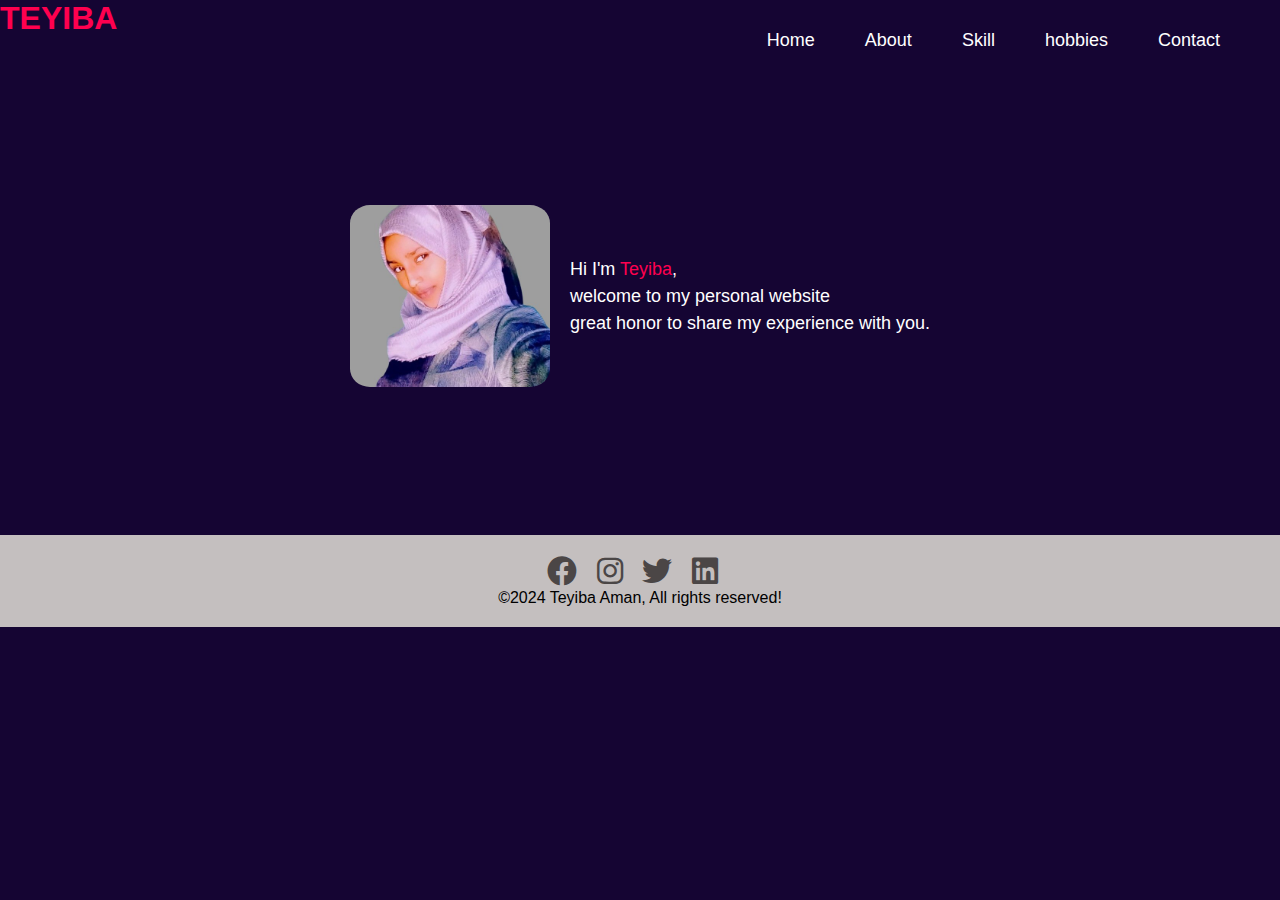
<file: index.html>
<!DOCTYPE html>
<html lang="en">
<head>
    <meta charset="UTF-8">
    <meta name="viewport" content="width=device-width, initial-scale=1.0">
    <link rel="stylesheet" href="https://cdnjs.cloudflare.com/ajax/libs/font-awesome/6.0.0-beta3/css/all.min.css">
    <title>yasrib</title>
    <link rel="stylesheet" href="home.css">
</head>
<body>
   <div id="header">
    <h1 style="color:#ff004f;">TEYIBA</h1>
    <div class="container">
         <nav>
            <div class="hamburger" onclick="toggleMenu()">
                <i class="fas fa-bars"></i>
            </div>
            <ul>
                   <li><a href="home.html">Home</a></li>
                    <li><a href="about.html">About</a></li>
                    <li><a href="Skill.html">Skill</a></li>
                    <li><a href="hobbies.html">hobbies</a></li>
                    <li><a href="contact.html">Contact</a></li>
             </ul>
         </nav>
         </div>
         <div class="header-text">
            <img src="images/photo1.jpg" alt="">
            <p>Hi I'm <span>Teyiba</span>, <br>welcome to my personal website <br> great honor to share my experience with you. </p>
         </div>
     </div>
<footer>
    <div class="social-icons">
        <a href="https://www.facebook.com/yasriba.amaan.3"><i class="fa-brands fa-facebook"></i></a>
        <a href="https://www.instagram.com/qu_eens668"><i class="fab fa-instagram"></i></a></a>
        <a href="https://x.com/yasrib_04"><i class="fa-brands fa-twitter"></i></a>
        <a href="https://www.linkedin.com/in/teyiba-aman/"><i class="fa-brands fa-linkedin"></i></a>
    </div>
    <p>©2024 Teyiba Aman, All rights reserved!</p>
</footer>
<script src="script.js"></script>
   
</body>
</html>
</file>
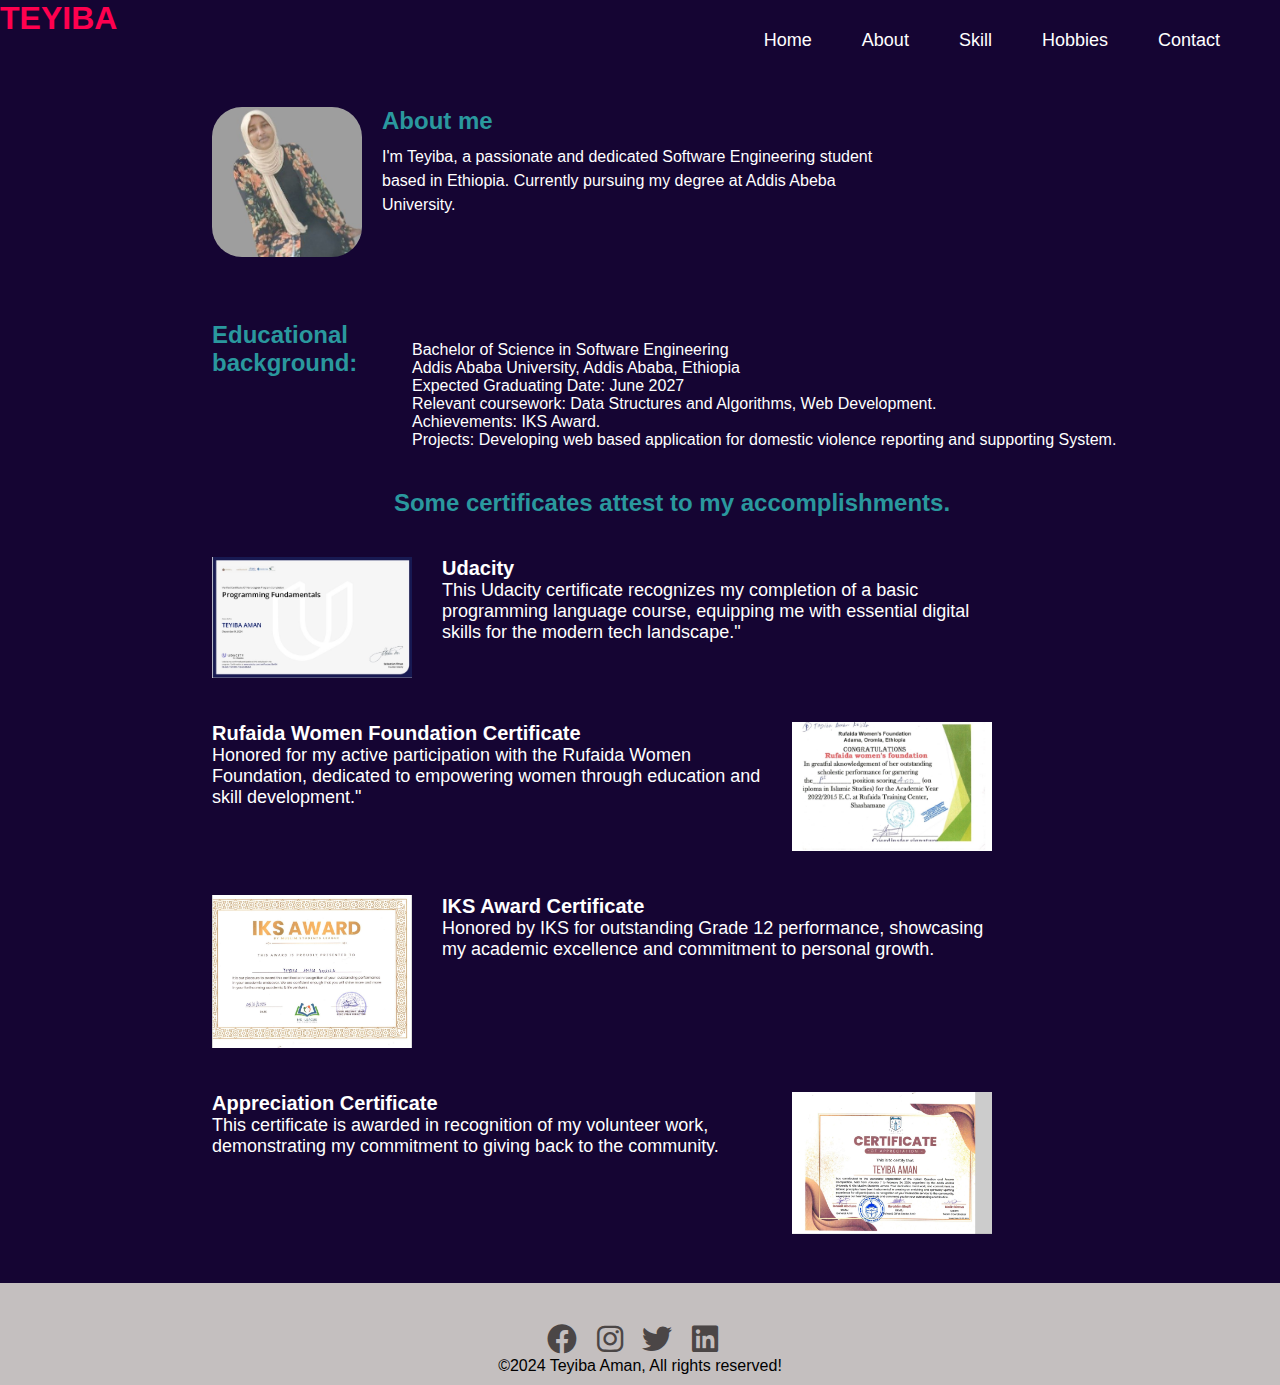
<file: about.html>
<!DOCTYPE html>
<html lang="en">
<head>
    <meta charset="UTF-8">
    <meta name="viewport" content="width=device-width, initial-scale=1.0">
    <link rel="stylesheet" href="https://cdnjs.cloudflare.com/ajax/libs/font-awesome/6.0.0-beta3/css/all.min.css">
    <title>yasrib</title>
    <link rel="stylesheet" href="about.css">
</head>
<body>
    <section>
    <div id="header">
        <h1 style="color:#ff004f;">TEYIBA</h1>
         <div class="container">
            <nav>
                <div class="hamburger" onclick="toggleMenu()">
                    <i class="fas fa-bars"></i>
                </div>
                <ul>
                    <li><a href="index.html">Home</a></li>
                    <li><a href="about.html">About</a></li>
                    <li><a href="Skill.html">Skill</a></li>
                    <li><a href="hobbies.html">Hobbies</a></li>
                    <li><a href="contact.html">Contact</a></li>
                </ul>
            </nav>
         </div>
     </div>
    </section>
    <article class="intro">
        <div class="about-me">
            <div class="photo">
            <img src="images/photo2.jpg" alt="">
            </div>
            <div class="description">
                <h2>About me</h2>
                <p>I'm Teyiba, a passionate and dedicated Software Engineering student based in Ethiopia. Currently pursuing my degree at Addis Abeba University.</p>
            </div>
        </div>
    </article>
         <article class="intro">
            <div class="education">
                <div class="title">Educational background:</div>
                <div class="content">
                    <p>Bachelor of Science in Software Engineering</p>
                    <p>Addis Ababa University, Addis Ababa, Ethiopia</p>
                    <p>Expected Graduating Date: June 2027</p>
                    <p>Relevant coursework: Data Structures and Algorithms, Web Development.</p>
                    <p>Achievements: IKS Award.</p>
                    <p>Projects: Developing web based application for domestic violence reporting and supporting System.</p>       
                </div>
            </div>
        </article>
        
    <section class="certificate">
        <div class="H2">
        <h2>Some certificates attest to my accomplishments.</h2></div>
         <div class="cert1">
            <div class="image1"><img src="images/comp.jpg" alt=""></div>
            <div class="cert1-description">
            <h5> Udacity</h5>
            <p>This Udacity certificate recognizes my completion of a basic programming language course, equipping me with essential digital skills for the modern tech landscape."</p>
            </div>
        </div >
            <div class="cert2">
                <div class="cert2-description">
                    <h5> Rufaida Women Foundation Certificate</h5>
                    <p>Honored for my active participation with the Rufaida Women Foundation, dedicated to empowering women through education and skill development."</p>
                </div>
                <div class="image2"><img src="images/rufaida.jpg" alt=""></div>
            </div>
            <div class="cert3">
                <div class="image3"><img src="images/iks.jpg" alt=""></div>
                <div class="">
                    <h5> IKS Award Certificate</h5>
                    <p class="image-description">Honored by IKS for outstanding Grade 12 performance, showcasing my academic excellence and commitment to personal growth.</p>
                </div>
            </div>
            <div class="cert4">
                <div>
                    <h5>Appreciation Certificate </h5>
                    <p class="image-description">This certificate is awarded in recognition of my volunteer work, demonstrating my commitment to giving back to the community.</p>
                </div>
                <div><img src="images/appreciation.jpg" alt=""></div>
             </div> 
    </section>
    <footer>
        <div class="social-icons">
            <a href="https://www.facebook.com/yasriba.amaan.3"><i class="fa-brands fa-facebook"></i></a>
            <a href="https://www.instagram.com/qu_eens668"><i class="fab fa-instagram"></i></a></a>
            <a href="https://x.com/yasrib_04"><i class="fa-brands fa-twitter"></i></a>
            <a href="https://www.linkedin.com/in/teyiba-aman/"><i class="fa-brands fa-linkedin"></i></a>
        </div>
        <p>©2024 Teyiba Aman, All rights reserved!</p> 
    </footer>
    <script src="script.js"></script>
</body>
</html>
</file>
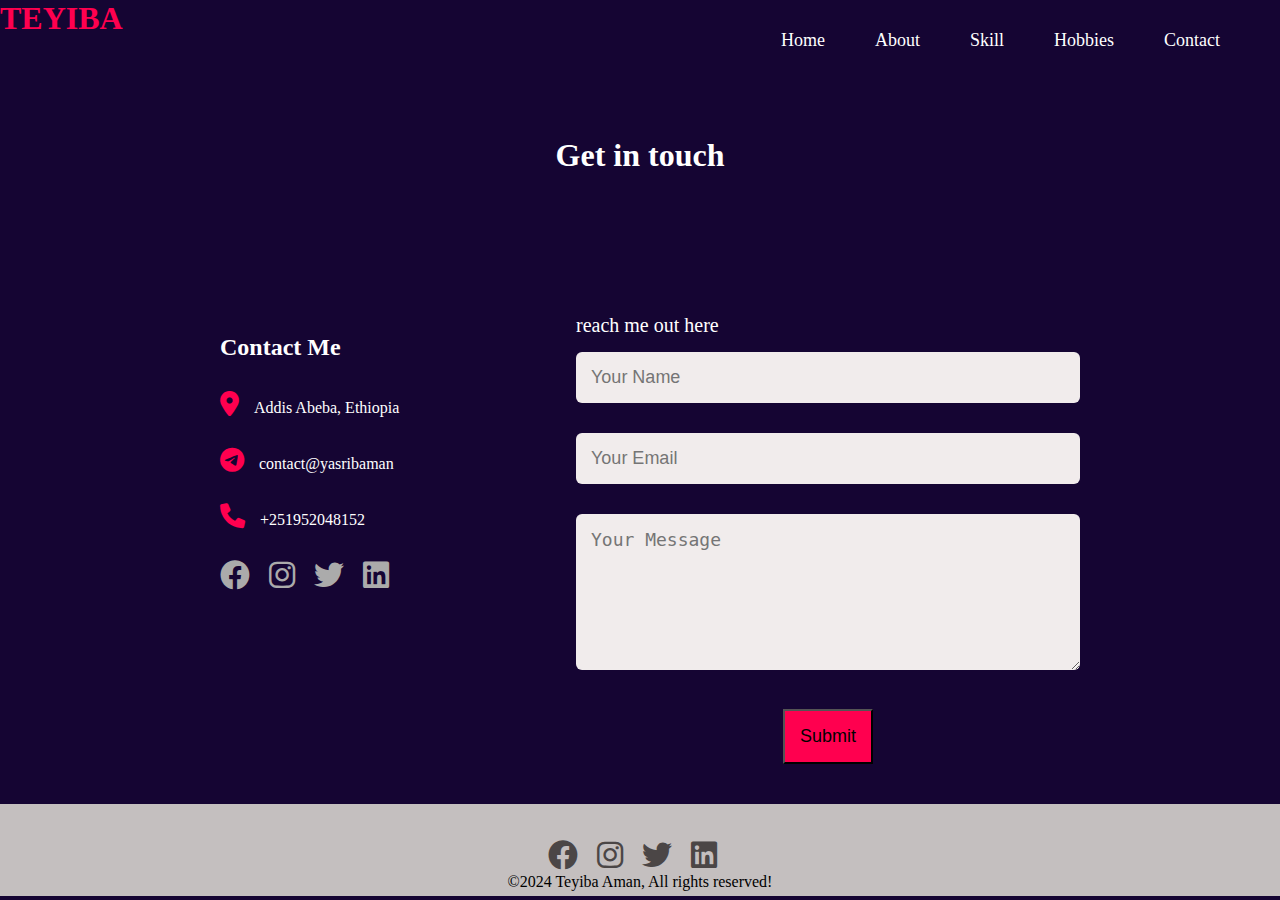
<file: contact.html>
<!DOCTYPE html>
<html lang="en">
<head>
    <meta charset="UTF-8">
    <meta name="viewport" content="width=device-width, initial-scale=1.0">
    <link rel="stylesheet" href="contact.css">
    <title>Contact</title>
    <link rel="stylesheet" href="https://cdnjs.cloudflare.com/ajax/libs/font-awesome/6.0.0-beta3/css/all.min.css">
    <script src="script.js"></script>
</head>

<body>

<div id="header">
    <h1 style="color: #ff004f;">TEYIBA</h1
    <div class="container">
         <nav>
            <div class="hamburger" onclick="toggleMenu()">
                <i class="fas fa-bars"></i>
            </div>
            <ul>
                <li><a href="index.html">Home</a></li>
                <li><a href="about.html">About</a></li>
                <li><a href="Skill.html">Skill</a></li>
                <li><a href="hobbies.html">Hobbies</a></li>
                <li><a href="contact.html">Contact</a></li>
            </ul>
         </nav>
    </div>
</div>

<section>
    <div class="container2">
        <h1>Get in touch</h1>
        <div class="row">
            <div class="contact-left">
                <h2 class="sub-title">Contact Me</h2>
                <p><i class="fas fa-map-marker-alt"></i>Addis Abeba, Ethiopia</p>
                <p><i class="fab fa-telegram-plane"></i>contact@yasribaman</p>
                <p><i class="fas fa-phone"></i>+251952048152</p>
                <div class="social-icons">
                    <a href="https://www.facebook.com/yasriba.amaan.3"><i class="fa-brands fa-facebook"></i></a>
                    <a href="https://www.instagram.com/qu_eens668"><i class="fab fa-instagram"></i></a></a>
                    <a href="https://x.com/yasrib_04"><i class="fa-brands fa-twitter"></i></a>
                    <a href="https://www.linkedin.com/in/teyiba-aman/"><i class="fa-brands fa-linkedin"></i></a>
                </div>
            </div>
            <div class="contact-right">
                <p style="font-size:20px;">reach me out here</p>
                <form id="contactForm">
                    <input type="text" name="Name" placeholder="Your Name" required>
                    <input type="email" name="email" placeholder="Your Email" required>
                    <textarea name="Messsage" rows="6" placeholder="Your Message"></textarea>
                    <button type="submit" class="btn">Submit</button>
                </form>
            </div>
        </div>
    </div> 
</section> 
   
<footer> 
    <div class="social-icon">
        <a href="https://www.facebook.com/yasriba.amaan.3"><i class="fa-brands fa-facebook"></i></a>
        <a href="https://www.instagram.com/qu_eens668"><i class="fab fa-instagram"></i></a></a>
        <a href="https://x.com/yasrib_04"><i class="fa-brands fa-twitter"></i></a>
        <a href="https://www.linkedin.com/in/teyiba-aman/"><i class="fa-brands fa-linkedin"></i></a>
    </div>
    <p>©2024 Teyiba Aman, All rights reserved!</p> 
</footer>

<script>
    document.getElementById('contactForm').addEventListener('submit', function(event) {
        event.preventDefault();
        var name = event.target.Name.value;
        var email = event.target.email.value;
        var message = event.target.Messsage.value;
        
        if (name === '' || email === '' || message === '') {
            alert('All fields are required!');
        } else {
            alert('Your message has been recorded.Thank you for your message, ' + name + '!');
        }
    });

    var socialIcons = document.querySelectorAll('.social-icons a');
    socialIcons.forEach(function(icon) {
        icon.addEventListener('click', function() {
            alert('You clicked on ' + this.querySelector('i').classList[1]);
        });
    });
</script>

</body>
</html>
</file>
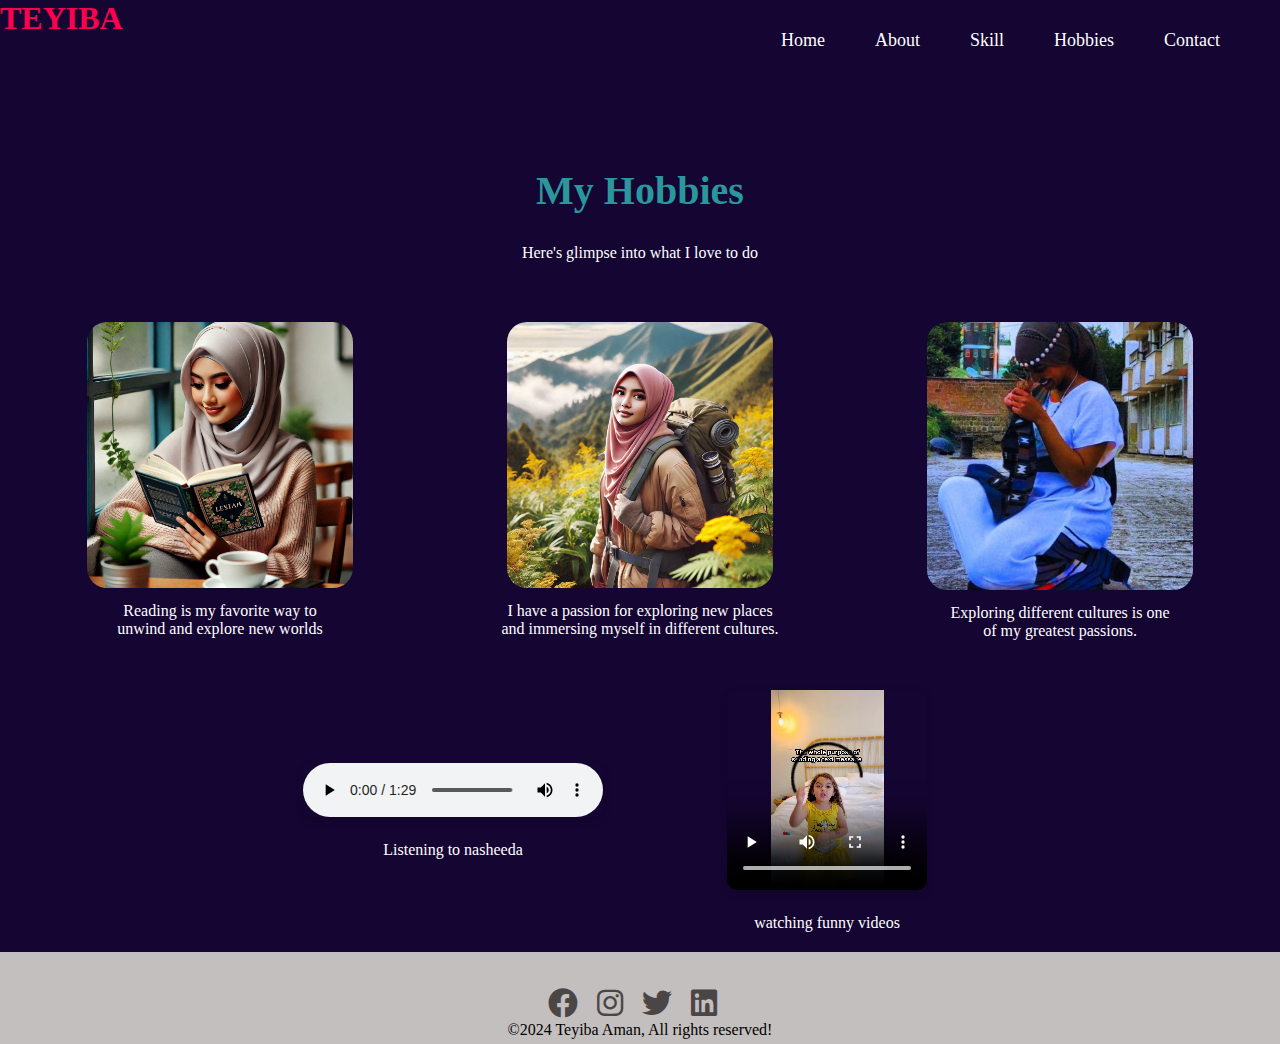
<file: hobbies.html>
<!DOCTYPE html>
<html lang="en">
<head>
    <meta charset="UTF-8">
    <meta name="viewport" content="width=device-width, initial-scale=1.0">
    <link rel="stylesheet" href="https://cdnjs.cloudflare.com/ajax/libs/font-awesome/6.0.0-beta3/css/all.min.css">
    <title>yasrib</title>
    <link rel="stylesheet" href="Hobbies.css">

</head>
<body>
    <div id="header">
        <h1 style="color: #ff004f;">TEYIBA</h1>
    
        <div class="container">
             <nav>
                <div class="hamburger" onclick="toggleMenu()">
                    <i class="fas fa-bars"></i>
                </div>
                <ul>
                    <li><a href="home.html">Home</a></li>
                    <li><a href="about.html">About</a></li>
                    <li><a href="Skill.html">Skill</a></li>
                    <li><a href="hobbies.html">Hobbies</a></li>
                    <li><a href="contact.html">Contact</a></li>
                </ul>
             </nav>
        </div>
     </div>
    <article>
        <div class="hero">
            <h1>My Hobbies</h1>
            <p>Here's glimpse into what I love to do </p>

        </div>
        <div class="image-container">
            <div class="image-item1">
               <img src="images/readingbook.jpg" alt="">
                <p class="image-description">Reading is my favorite way to <br> unwind and  explore new worlds</p>
            </div>
            <div class="image-item2">
                <img src="images/travel.jpg" alt="">
                <p class="image-description">I have a passion for exploring new places <br> and immersing myself in different cultures.</p>
            </div>
            <div class="image-item3">
                <img src="images/culture1.jpg" alt="">
                <p class="image-description">Exploring different cultures is one <br> of my greatest passions.</p>
            </div>
            
        </div>
        <div class="vidau">
            <div>
                <audio controls>
                    <source src="audios/nasheed.m4a" type="audio/mpeg">
                  </audio>
                  <p>Listening to nasheeda</p>    
            </div>
            <div>
            <video  controls>
                <source src="videos/video1.mp4" type="video/mp4">
            </video>
            <p>watching funny videos</p>
        </div>
        </div>
    </article>

    <footer>
        <div class="social-icons">
            <a href="https://www.facebook.com/yasriba.amaan.3"><i class="fa-brands fa-facebook"></i></a>
            <a href="https://www.instagram.com/qu_eens668"><i class="fab fa-instagram"></i></a></a>
            <a href="https://x.com/yasrib_04"><i class="fa-brands fa-twitter"></i></a>
            <a href="https://www.linkedin.com/in/teyiba-aman/"><i class="fa-brands fa-linkedin"></i></a>
        </div>
        <p>©2024 Teyiba Aman, All rights reserved!</p> 
    </footer>
    <script src="script.js"></script>
</body>
</html>
</file>
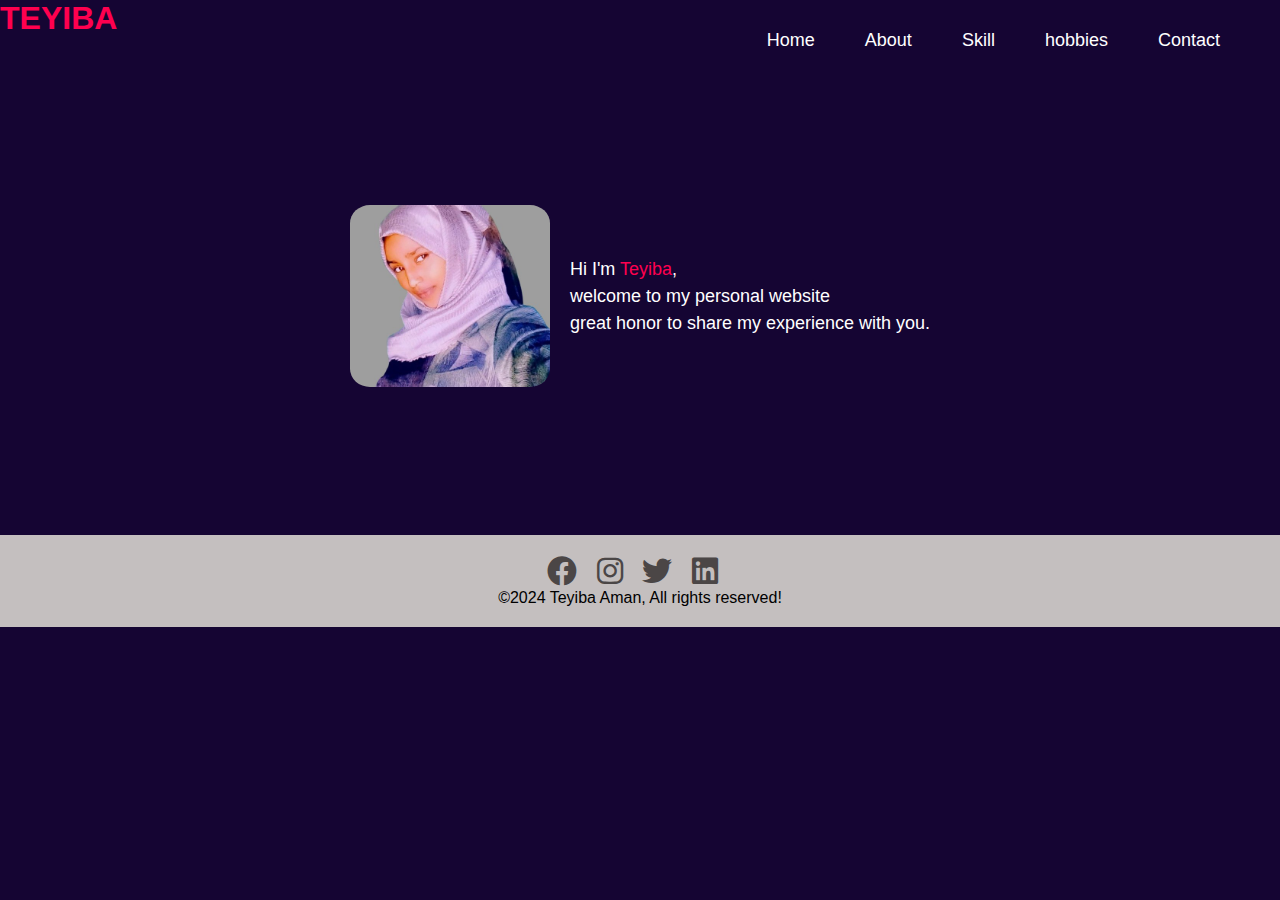
<file: home.html>
<!DOCTYPE html>
<html lang="en">
<head>
    <meta charset="UTF-8">
    <meta name="viewport" content="width=device-width, initial-scale=1.0">
    <link rel="stylesheet" href="https://cdnjs.cloudflare.com/ajax/libs/font-awesome/6.0.0-beta3/css/all.min.css">
    <title>yasrib</title>
    <link rel="stylesheet" href="home.css">
</head>
<body>
   <div id="header">
    <h1 style="color:#ff004f;">TEYIBA</h1>
    <div class="container">
         <nav>
            <div class="hamburger" onclick="toggleMenu()">
                <i class="fas fa-bars"></i>
            </div>
            <ul>
                   <li><a href="home.html">Home</a></li>
                    <li><a href="about.html">About</a></li>
                    <li><a href="Skill.html">Skill</a></li>
                    <li><a href="hobbies.html">hobbies</a></li>
                    <li><a href="contact.html">Contact</a></li>
             </ul>
         </nav>
         </div>
         <div class="header-text">
            <img src="images/photo1.jpg" alt="">
            <p>Hi I'm <span>Teyiba</span>, <br>welcome to my personal website <br> great honor to share my experience with you. </p>
         </div>
     </div>
<footer>
    <div class="social-icons">
        <a href="https://www.facebook.com/yasriba.amaan.3"><i class="fa-brands fa-facebook"></i></a>
        <a href="https://www.instagram.com/qu_eens668"><i class="fab fa-instagram"></i></a></a>
        <a href="https://x.com/yasrib_04"><i class="fa-brands fa-twitter"></i></a>
        <a href="https://www.linkedin.com/in/teyiba-aman/"><i class="fa-brands fa-linkedin"></i></a>
    </div>
    <p>©2024 Teyiba Aman, All rights reserved!</p>
</footer>
<script src="script.js"></script>
   
</body>
</html>
</file>
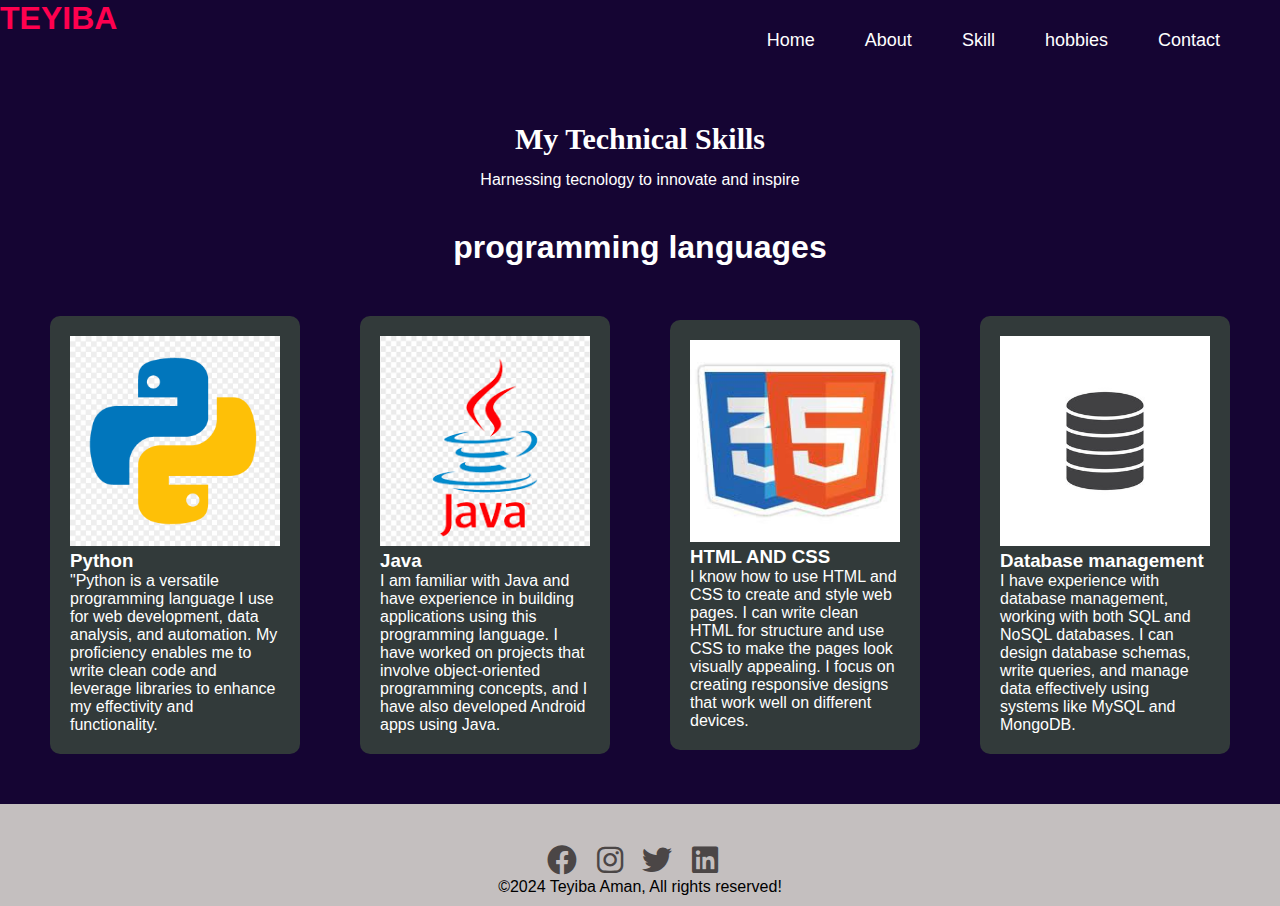
<file: Skill.html>
<!DOCTYPE html>
<html lang="en">
<head>
    <meta charset="UTF-8">
    <meta name="viewport" content="width=device-width, initial-scale=1.0">
    <link rel="stylesheet" href="https://cdnjs.cloudflare.com/ajax/libs/font-awesome/6.0.0-beta3/css/all.min.css">
    <title>yasrib</title>
    <link rel="stylesheet" href="Skill.css">
</head>
<body>
    <div id="header"> </div>
    <h1 style="color:#ff004f;">TEYIBA</h1>
     <div class="container">
          <nav>
            <div class="hamburger" onclick="toggleMenu()">
                <i class="fas fa-bars"></i>
            </div>
             <ul class="menu">
                    <li><a href="index.html">Home</a></li>
                     <li><a href="about.html">About</a></li>
                     <li><a href="Skill.html">Skill</a></li>
                     <li><a href="hobbies.html">hobbies</a></li>
                     <li><a href="contact.html">Contact</a></li>
              </ul>
          </nav>
          </div>
    <section>
        <div class="skill">
            <h2>My Technical Skills</h2>
            <p>Harnessing tecnology to innovate and inspire </p>
         </div>
         <div class="prog">
            <h1>programming languages</h1>
        </div>
    
    </section>
     <section class="skills-container">
            <article class="skill-item">
                <img src="images/Python-logo.png" alt="python logo">
                <h3>Python</h3>
                <p>"Python is a versatile programming language I use for web development, data analysis, and automation. My proficiency enables me to write clean code and leverage libraries to enhance my effectivity and functionality.</p>
                
            </article>
            <article class="skill-item">
                <img src="images/java-logo.png" alt="java logo">
                <h3>Java</h3>
                <p>I am familiar with Java and have experience in building applications using this programming language. I have worked on projects that involve object-oriented programming concepts, and I have also developed Android apps using Java.
                    </p>
            </article>
            <article class="skill-item">
                <img src="images/html-css-logo.png" alt="HTML-CSS logo">
                    <h3>HTML AND CSS</h3>
                    <p>I know how to use HTML and CSS to create and style web pages. I can write clean HTML for structure and use CSS to make the pages look visually appealing. I focus on creating responsive designs that work well on different devices.</p>
            </article> 
            <article  class="skill-item" >
                <img src="images/database-logo.jpg" alt="HTML-CSS logo">
                    <h3>Database management</h3>
                    <p>I have experience with database management, working with both SQL and NoSQL databases. I can design database schemas, write queries, and manage data effectively using systems like MySQL and MongoDB.
                    </p>
            </article>
    </section>
    <footer>
        <div class="social-icons">
            <a href="https://www.facebook.com/yasriba.amaan.3"><i class="fa-brands fa-facebook"></i></a>
            <a href="https://www.instagram.com/qu_eens668"><i class="fab fa-instagram"></i></a></a>
            <a href="https://x.com/yasrib_04"><i class="fa-brands fa-twitter"></i></a>
            <a href="https://www.linkedin.com/in/teyiba-aman/"><i class="fa-brands fa-linkedin"></i></a>
        </div>
        <p>©2024 Teyiba Aman, All rights reserved!</p>  
    </footer>
    <script src="script.js"></script>
</body>
</html>
</file>
<file: home.css>
/* Global styles */
* {
    margin: 0;
    padding: 0;
    font-family: 'Poppins', sans-serif;
    box-sizing: border-box;
}

body {
    background-color: #150533; 
    color: #fff;
    background-size: cover;
    background-repeat: no-repeat;
    min-height: 100vh;
}

.container {
    padding: 10px 10%;
    display: flex;
    color: white;
}

/* Navigation Styles */
nav { 
    align-items: center;
    justify-content: space-between;
    flex-wrap: wrap;
    position: absolute;
    margin: 20px;
    top: 0;
    right: 20px;
}

ul {
    display: flex;
    justify-content: space-between;
    gap: 10px;
}

nav ul li {
    display: inline-block;
    list-style: none;
    margin: 10px 20px;
}

nav ul li a {
    color: #fff;
    text-decoration: none;
    font-size: 18px;
    position: relative;
}

nav ul li a::after {
    content: '';
    width: 0;
    height: 2px;
    background: #ff004f;
    position: absolute;
    left: 0;
    bottom: -6px;
    transition: 0.5s;
}

nav ul li a:hover::after {
    width: 100%;
}

/* Hamburger menu icon */
.hamburger {
    display: none; /* Initially hide the hamburger icon */
    cursor: pointer;
    font-size: 24px;
    color: white;
}
.header-text {
    display: flex;
    align-items: center;
    justify-content: center;
    gap: 20px;
    padding: 20px;
    text-align: left;
    margin: 10%;
}

.header-text img {
    max-width: 200px;
    border-radius: 10%;
    object-fit: cover;
}

.header-text p {
    font-size: 18px;
    line-height: 1.5;
}

.header-text p span {
    color: #ff004f;
}
* Social Icons */
.social-icons {
    margin-top: 30px;
    text-align: center;
}

.social-icons a {
    text-decoration: none;
    font-size: 30px;
    margin-right: 15px;
    color: #4b4646;
    display: inline-block;
    transition: transform 0.5s;
}

.social-icons a:hover {
    color: #ff004f;
    transition: translateY(-5px);
}


/* Footer */
footer {
    text-align: center;
    background: #c4bfbf;
    padding: 20px;
}

footer p {
    color: black;
}


/* Responsive Design */
@media (max-width: 768px) {
    /* Stack the header text */
    .header-text {
        flex-direction: column;
        text-align: center;
    }

    .header-text img {
        max-width: 150px;
    }

    nav ul {
        display: none; /* Hide the menu */
        flex-direction: column; /* Stack items */
        text-align: center;
        background-color: #150533; /* Menu background */
        width: 100%;
        position: absolute;
        top: 60px;
        left: 0;
        padding: 20px 0;
        z-index: 1;
    }
    nav ul.show {
        display: flex; /* Show when active */
    }

    .hamburger {
        display: block; /* Show hamburger on mobile */
    }
}
</file>
<file: about.css>
* {
    margin: 0;
    padding: 0;
    font-family: 'Poppins', sans-serif;
    box-sizing: border-box;
}

body {
    background-color: #150533;
    color: #fff;
    background-size: cover;
    background-repeat: no-repeat;
}

.container {
    padding: 10px 10%;
    display: flex;
    flex-direction: column; /* Stack elements on mobile */
    align-items: center; /* Center elements */
}

nav {
    align-items: center;
    justify-content: space-between;
    flex-wrap: wrap;
    position: absolute;
    margin: 20px;
    top: 0;
    right: 20px;
}

ul {
    display: flex;
    justify-content: space-between;
    gap: 10px;
}

nav ul li {
    display: inline-block;
    list-style: none;
    margin: 10px 20px;
}

nav ul li a {
    color: #fff;
    text-decoration: none;
    font-size: 18px;
    position: relative;
}

nav ul li a::after {
    content: '';
    width: 0;
    height: 2px;
    background: #ff004f;
    position: absolute;
    left: 0;
    bottom: -6px;
    transition: 0.5s;
}

nav ul li a:hover::after {
    width: 100%;
}

.hamburger {
    display: none; /* Initially hide the hamburger icon */
    cursor: pointer;
    font-size: 24px;
    color: white;    
}

.social-icons {
    margin-top: 30px;
}

.social-icons a {
    text-decoration: none;
    font-size: 30px;
    margin-right: 15px;
    color:#4b4646;
    display: inline-block;
    transition: transform 0.5s;
}

.social-icons a:hover {
    color: #ff004f;
    transition: translateY(-5px);
}

footer {
    text-align: center;
    gap: 10px;
    background: #c4bfbf;
    padding: 10px;
}

footer p {
    color: black;
}

.about-me {
    display: flex;
    padding: 20px;
    margin-top: 30px;
}

.photo img {
    border-radius: 20%;
    width: 150px;
    height: 150px;
    object-fit: cover;
    margin-right: 20px;
}

.description {
    max-width: 500px;
}

.description h2 {
    color: #2A989E;
    margin-bottom: 10px;
}

.description p {
    font-size: 16px;
    line-height: 1.5;
}

.education {
    padding: 20px;
    display: flex;    
}

.title {
    color:#2A989E;
    font-size: 24px;
    font-weight: bold;
    max-width: 200px;
}

.content {
    margin-top: 20px;
}

.H2 {
    color: #2A989E;
    margin:20px;
    text-align:center;
}

.intro {
    margin:20px 10% 20px 15%; 
}

.certificate {
    margin:0 10% 2% 15%;
}

.cert1,
.cert2,
.cert3,
.cert4 {
    display: flex;
    padding: 20px;
    gap: 30px;   
}

h5 {
    font-size: 20px; 
}

.certificate p {
    font-size: 18px;
    max-width: 550px; 
}

img {
    width:200px; 
}

/* Media Queries */
@media (max-width: 768px) { /* Tablet and Mobile */
   .container {
       flex-direction: column; /* Stack items vertically */
       align-items: center; /* Center items */
   }

   nav ul {
       display: none; /* Hide the navigation by default */
   }

   .hamburger {
       display: block; /* Show hamburger icon on mobile */
   }
   nav ul.show {
        display: flex; /* Show when active */
        flex-direction: column;
    }

   .about-me, .education, .certificate, .cert1, .cert2, .cert3, .cert4 {
       flex-direction: column; /* Stack these sections vertically */
       align-items: center; /* Center the content */
   }
}
</file>
<file: contact.css>
*{
    margin: 0;
    padding: 0;
    font-family: 'poppins' sans-serif;
    box-sizing: border-box;
}
body{
    background-color:#150533; 
    color: #fff;
    background-size: cover;
    background-repeat: no-repeat;
    

}
.container{
    padding: 10px 10%;
    display: flex;
    color: white;
}
nav{ 
    align-items: center;
    justify-content: space-between;
    flex-wrap: wrap;
    position: absolute;
    margin: 20px;
    top: 0;
    right: 20px;;
}
ul{
    display: flex;
    justify-content: space-between;
    gap: 10px;
}
nav ul li{
    display: inline-block;
    list-style: none;
    margin: 10px 20px;
}
nav ul li a{
    color: #fff;
    text-decoration: none;
    font-size: 18px;
    position: relative;
}
nav ul li a::after{
    content: '';
    width: 0;
    height: 2px;
    background: #ff004f;
    position: absolute;
    left: 0;
    bottom: -6px;
    transition: 0.5s;
}
nav ul li a:hover::after{
    width: 100%;
}
.hamburger {
    display: none; /* Initially hide the hamburger icon */
    cursor: pointer;
    font-size: 24px;
    color: white;    
}

.footer {
    padding: 50px;
    margin-top: 100px;
    background-color: dimgray;
    text-align: center;
}
.row {
    display: flex;
    margin: 40px 200px 40px 200px;
    text-align: center;
}

.container2 h1{
    text-align: center;
    padding: 100px;
}
.contact-left{
    flex-basis: 40%;
    margin: 20px;
    justify-items: flex-start;
}
.contact-right{
    flex-basis: 60%;
    justify-items: flex-start;
}
.contact-left p{
    margin-top: 30px;
}
.contact-left p i {
    color: #ff004f;
    margin-right: 15px;
    font-size: 25px;
}
.social-icons {
    margin-top: 30px;

}
.social-icons a{
    text-decoration: none;
    font-size: 30px;
    margin-right: 15px;
    color: #ababab;
    display: inline-block;
    transition: transform 0.5s;
}
.social-icons a :hover{
    color: #ff004f;
    transition: translateY(-5px);

}
.btn{
    display: inline-block;
    background: #ff004f;
    

}
.contact-right form{
    width: 100%;


}
form input ,form textarea{
    width: 100%;
    border: 0;
    outline: none;
    background: #f1ecec;
    padding: 15px;
    margin: 15px 0;
    color:black;
    font-size: 18px;
    border-radius: 6px;
}
form .btn{
    padding:15px;
    font-size:18px;
    margin-top: 20px;
    cursor: pointer;
}
.social-icon {
    margin-top: 30px;

}
.social-icon a{
    text-decoration: none;
    font-size: 30px;
    margin-right: 15px;
    color:#4b4646;
    display: inline-block;
    transition: transform 0.5s;
}
.social-icon a :hover{
    color: #ff004f;
    transition: translateY(-5px);
}
footer{
    text-align: center;
    gap: 10px;
    background: #c4bfbf;
    padding: 5px;
}
footer p{
    color: black;
}
/* Responsive Styles */
@media (max-width: 1024px) {
    
    .hamburger {
        display: block; /* Show hamburger icon on mobile */
        
    }
    nav ul.show {
        display: flex; /* Show when active */
    }   
    nav ul {
        display: none;
    }

    .row {
        flex-direction: column; /* Stack contact-left and contact-right on mobile */
        align-items: center; /* Center align items */
        margin-left: auto; /* Centering */
        margin-right: auto; /* Centering */
        width: 100%; /* Full width on mobile */
        padding-left: 0; /* Reset padding */
        padding-right: 0; /* Reset padding */
        gap: 20px; /* Add gap between stacked elements */
      }

      .contact-left,
      .contact-right {
          flex-basis: auto; /* Reset flex-basis to auto for stacking */
          width: 90%; /* Make them full width with some margin */
      }
      @media (min-width: 769px) {
        .hamburger {
            display: none; /* Hide hamburger icon on larger screens */
        }      
}

}
</file>
<file: Hobbies.css>
*{
    margin: 0;
    padding: 0;
    font-family: 'poppins' sans-serif;
    box-sizing: border-box;
}
body{
    background-color:#150533; 
    color: #fff;
    background-size: cover;
    background-repeat: no-repeat;
    

}
.container{
    padding: 10px 10%;
    display: flex;
    color: white;
}
nav{ 
    align-items: center;
    justify-content: space-between;
    flex-wrap: wrap;
    position: absolute;
    margin: 20px;
    top: 0;
    right: 20px;;
}
ul{
    display: flex;
    justify-content: space-between;
    gap: 10px;
}
nav ul li{
    display: inline-block;
    list-style: none;
    margin: 10px 20px;
}
nav ul li a{
    color: #fff;
    text-decoration: none;
    font-size: 18px;
    position: relative;
}
nav ul li a::after{
    content: '';
    width: 0;
    height: 2px;
    background: #ff004f;
    position: absolute;
    left: 0;
    bottom: -6px;
    transition: 0.5s;
}
nav ul li a:hover::after{
    width: 100%;
}
.hamburger {
    display: none; /* Initially hide the hamburger icon */
    cursor: pointer;
    font-size: 24px;
    color: white;    
}
.hero{
    text-align: center;
    padding: 20px;
    margin-top: 50px;
}  
.hero h1{
    padding: 30px;
    font-size: 40px;
    color: hsl(183, 58%, 39%);
}
.hero{
    font: 20px;
    padding: 30px;
}
p{
    color:white;
}
.image-container {
    display: flex; /* Use flexbox for layout */
    justify-content: space-around; /* Space items evenly */
    flex-wrap: wrap; /* Allow wrapping on smaller screens */
    margin: 20px; /* Add some margin around the container */
    gap: 20px;
}

.image-item1, .image-item2, .image-item3 {
    flex: 1 1 30%; /* Flex-grow, flex-shrink, and flex-basis */
    margin: 10px; /* Space between image items */
    text-align: center; /* Center align text under images */
}
.image-container p{
    color: white;
}
.image-item1 img, .image-item2 img, .image-item3 img {
    border-radius: 20px;
    max-width: 70%; /* Make images responsive */
    height: auto; /* Maintain aspect ratio */
}

.image-description {
    margin-top: 10px; /* Space between image and description */
    font-size: 16px; /* Font size for descriptions */
    color: #333; /* Description text color */
}


/* Container for audio and video elements */
.vidau {
    display: flex;
    justify-content: space-between; /* Space between audio and video */
    align-items: center; /* Align items vertically */
    gap: 20px; /* Add space between the items */
    padding: 20px;
    background-color: #150533; /* Background color for the section */
    color: white; /* Text color */
    margin: 0 20% 0 20% ;
}

/* Style individual divs */
.vidau > div {
    flex: 1; /* Equal space for both audio and video sections */
    text-align: center; /* Center-align text and media */
}

/* Style for audio and video elements */
audio, video {
    max-width: 100%; /* Make them responsive */
    border-radius: 10px; /* Add rounded corners */
    box-shadow: 0 4px 8px rgba(0, 0, 0, 0.2); /* Add subtle shadow */
    margin-bottom: 10px;
}
video{
    width: 200px;
    height: 200px;
}

/* Paragraph styling */
.vidau p {
    margin-top: 10px;
    font-size: 16px;
    color: #fff;
}
.social-icons {
    margin-top: 30px;

}
.social-icons a{
    text-decoration: none;
    font-size: 30px;
    margin-right: 15px;
    color:#4b4646;
    display: inline-block;
    transition: transform 0.5s;
}
.social-icons a :hover{
    color: #ff004f;
    transition: translateY(-5px);
}
footer{
    text-align: center;
    background: #c4bfbf;
    padding: 5px;
}
footer p{
    color: black;
}

/* Mobile & Tablet Adjustments */
@media (max-width: 768px) {


    nav ul {
        display: none; /* Hide by default */
        flex-direction: column; 
        width: 100%;
        background: #333; 
        position: absolute; 
        top: 60px; 
        left: 0; 
    }

    nav ul.show {
        display: flex; /* Show when active */
    }

    .hamburger {
        display: block; /* Show hamburger icon */
    }
    .vidau {
        flex-direction: column; /* Stack items vertically */
        gap: 15px; /* Adjust spacing for smaller screens */
    }

    .vidau > div {
        flex: none; /* Reset flex for stacked layout */
    }

   footer {
       padding: 15px; 
   }
}
/* Extra Small Devices */
@media (max-width: 500px) {
    nav ul li a {
        font-size: 16px; 
    }
    
   
 }
</file>
<file: Skill.css>
* {
    margin: 0;
    padding: 0;
    font-family: 'Poppins', sans-serif;
    box-sizing: border-box;
}

body {
    background-color: #150533; 
    color: #fff;
    background-size: cover;
    background-repeat: no-repeat;
}

.container {
    padding: 10px 10%;
    display: flex;
    color: white;
}

nav { 
    align-items: center;
    justify-content: space-between;
    flex-wrap: wrap;
    position: absolute;
    margin: 20px;
    top: 0;
    right: 20px;
}

ul {
    display: flex;
    justify-content: space-between;
    gap: 10px;
}

nav ul.show {
    display: flex;
    flex-direction: column; 
}

nav ul li {
    display: inline-block;
    list-style: none;
    margin: 10px 20px;
}

nav ul li a {
    color: #fff;
    text-decoration: none;
    font-size: 18px;
    position: relative;
}

nav ul li a::after {
    content: '';
    width: 0;
    height: 2px;
    background: #ff004f;
    position: absolute;
    left: 0;
    bottom: -6px;
    transition: 0.5s;
}

nav ul li a:hover::after {
    width: 100%;
}

.hamburger {
    display: none; /* Initially hide the hamburger icon */
    cursor: pointer;
    font-size: 24px;
    color: white;    
}

.skills-container {
    display: flex;
    box-sizing: border-box;
    padding: 20px;
    justify-content: space-around; /* Space items evenly */
    align-items: center; /* Center items */
}

.skill-item {
    background-color: #323A3A; /* Background color for the boxes */
    height: auto; /* Allow height to adjust based on content */
    width: 400px; /* Default width for larger screens */
    max-width: 100%; /* Prevent overflow on small screens */
    padding: 20px; 
    margin: 30px; /* Space between items */
    justify-content: center;
    align-items: center;
    border-radius: 10px;
}

.skill {
    padding: 20px;
    margin-top: 30px;
    text-align: center;
}

.skill h2 {
    padding: 15px;
    font-family: 'Times New Roman', Times, serif;
    font-size: 30px;
}

.skill-item img {
    width: 100%; /* Make image responsive */
    height: auto;    
}

.prog {
   text-align: center;
   margin-top: 20px;
}

.social-icons {
    margin-top: 30px;
}

.social-icons a {
    text-decoration: none;
    font-size: 30px;
    margin-right: 15px;
    color:#4b4646;
    display: inline-block;
    transition: transform 0.5s;
}

.social-icons a:hover {
    color: #ff004f;
    transition: translateY(-5px);
}

footer {
    text-align: center;
    gap: 10px;
    background: #c4bfbf;
    padding: 10px;
}

footer p {
    color: black;    
}

/* Mobile & Tablet Adjustments */
@media (max-width: 768px) {
    nav ul {
        display: none; /* Hide by default */
        flex-direction: column; 
        width: 100%;
        background: #333; 
        position: absolute; 
        top: 60px; 
        left: 0; 
    }

    nav ul.show {
        display: flex; /* Show when active */
    }

    .hamburger {
        display: block; /* Show hamburger icon */
    }

    .container {
        padding: 10px; 
        flex-direction: column; /* Stack elements vertically */
    }

    .skills-container {
        flex-direction: column; /* Change to column layout on mobile */
        padding: 0; 
        align-items: center; /* Center items horizontally */
    }

   .skill-item {
       width: calc(50% - 40px); /* Two items per row with some margin */
       margin-bottom: 20px; /* Space between rows */
       flex-grow: 1; /* Allow items to grow and fill space */
       max-width: none; /* Remove max-width for flexibility */
       box-sizing: border-box; /* Include padding in width calculation */
   }

   .skill-item:nth-child(odd) { /* First two items in one row */
       margin-right: 20px; /* Add some space to the right of the first item */
   }

   footer {
       padding: 15px; 
   }
}
/* Extra Small Devices */
@media (max-width: 500px) {
    nav ul li a {
        font-size: 16px; 
    }
    
    .skill-item {
        padding: 15px; 
        margin-left: 0; /* Reset margin for small screens */
        margin-right: 0; /* Reset margin for small screens */
        width: calc(100% - 40px); /* Full width on extra small devices */
        height: auto; /* Ensure height adjusts based on content */
    }
 }
</file>
